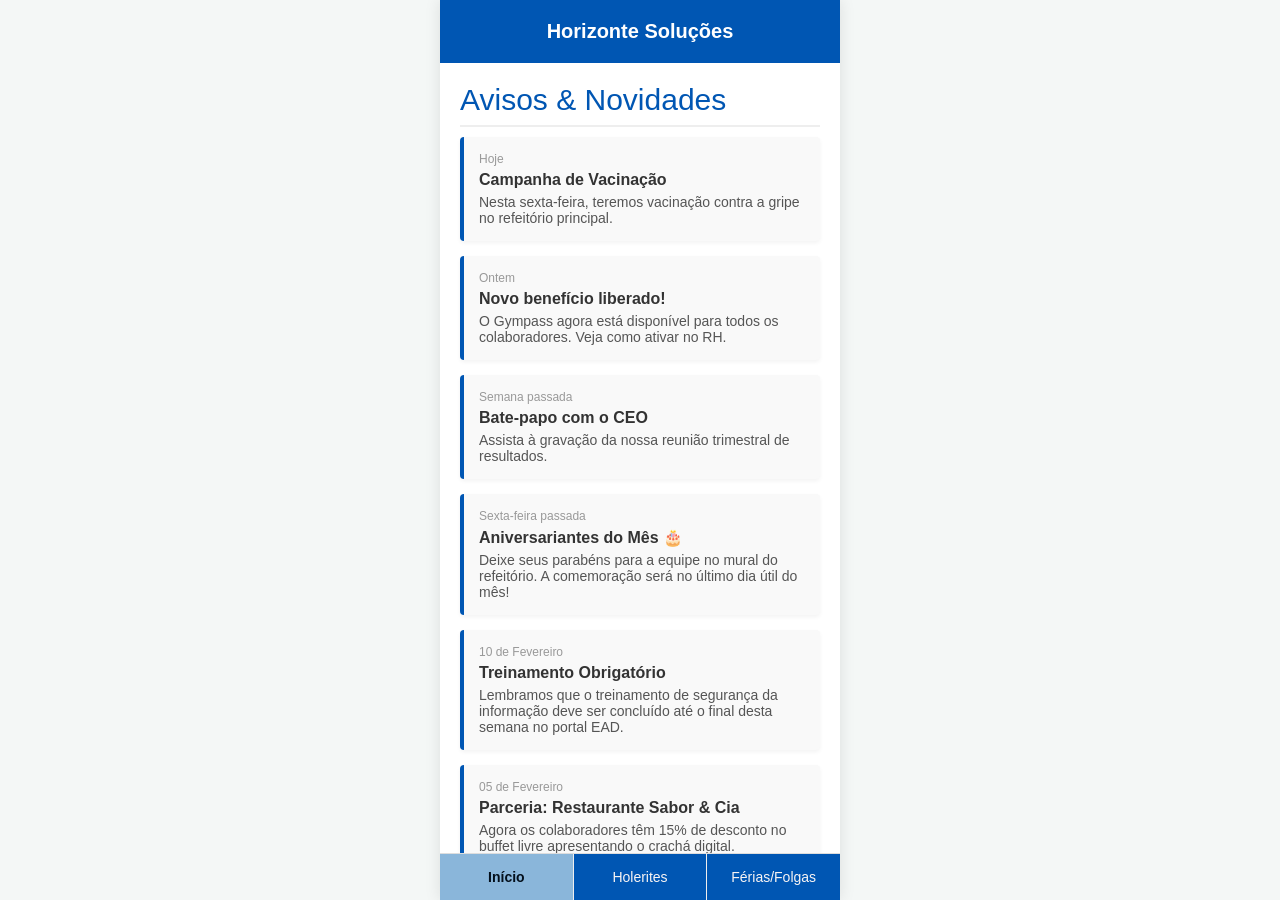
<file: index.html>
<!DOCTYPE html>
<html lang="pt-BR">
<head>
    <meta charset="UTF-8">
    <meta name="viewport" content="width=device-width, initial-scale=1.0">
    <title>App do Colaborador - Horizonte Soluções</title>
    <link rel="stylesheet" href="style.css">
</head>
<body>

    <div class="app-container">
        <div class="header">
             Horizonte Soluções
        </div>

        <div class="content">
            <div class="section-title">Avisos & Novidades</div>
            
            <div class="news-card">
                <span class="news-date">Hoje</span>
                <h3>Campanha de Vacinação</h3>
                <p>Nesta sexta-feira, teremos vacinação contra a gripe no refeitório principal.</p>
            </div>

            <div class="news-card">
                <span class="news-date">Ontem</span>
                <h3>Novo benefício liberado!</h3>
                <p>O Gympass agora está disponível para todos os colaboradores. Veja como ativar no RH.</p>
            </div>
            
            <div class="news-card">
                <span class="news-date">Semana passada</span>
                <h3>Bate-papo com o CEO</h3>
                <p>Assista à gravação da nossa reunião trimestral de resultados.</p>
            </div>

            <div class="news-card">
                <span class="news-date">Sexta-feira passada</span>
                <h3>Aniversariantes do Mês 🎂</h3>
                <p>Deixe seus parabéns para a equipe no mural do refeitório. A comemoração será no último dia útil do mês!</p>
            </div>

            <div class="news-card">
                <span class="news-date">10 de Fevereiro</span>
                <h3>Treinamento Obrigatório</h3>
                <p>Lembramos que o treinamento de segurança da informação deve ser concluído até o final desta semana no portal EAD.</p>
            </div>

            <div class="news-card">
                <span class="news-date">05 de Fevereiro</span>
                <h3>Parceria: Restaurante Sabor & Cia</h3>
                <p>Agora os colaboradores têm 15% de desconto no buffet livre apresentando o crachá digital.</p>
            </div>
        </div>

        <div class="bottom-nav">
            <a href="index.html" class="nav-item active">Início</a>
            <a href="holerites.html" class="nav-item">Holerites</a>
            <a href="ferias.html" class="nav-item">Férias/Folgas</a>
        </div>
    </div>

</body>

</html>
</file>
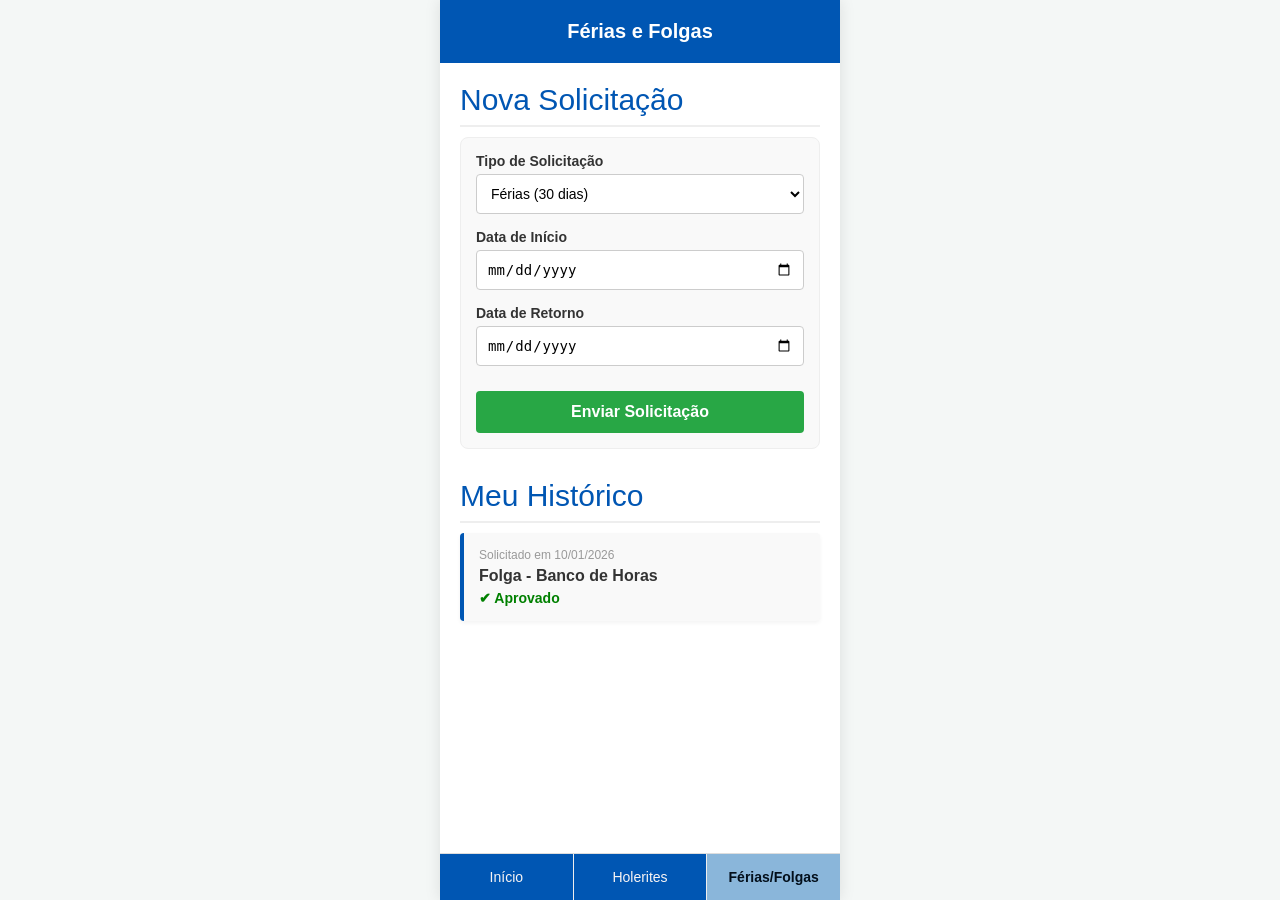
<file: ferias.html>
<!DOCTYPE html>
<html lang="pt-BR">
<head>
    <meta charset="UTF-8">
    <meta name="viewport" content="width=device-width, initial-scale=1.0">
    <title>Férias e Folgas - Grupo Horizonte</title>
    <link rel="stylesheet" href="style.css">
</head>
<body>

    <div class="app-container">
        <div class="header">
            Férias e Folgas
        </div>

        <div class="content">
            <div class="section-title">Nova Solicitação</div>
            
            <form class="form-container">
                <div class="form-group">
                    <label>Tipo de Solicitação</label>
                    <select class="form-input">
                        <option>Férias (30 dias)</option>
                        <option>Férias (15 dias)</option>
                        <option>Folga Banco de Horas</option>
                    </select>
                </div>

                <div class="form-group">
                    <label>Data de Início</label>
                    <input type="date" class="form-input">
                </div>

                <div class="form-group">
                    <label>Data de Retorno</label>
                    <input type="date" class="form-input">
                </div>

                <button type="button" class="btn-submit">Enviar Solicitação</button>
            </form>

            <div class="section-title" style="margin-top: 30px;">Meu Histórico</div>
            <div class="news-card">
                <span class="news-date">Solicitado em 10/01/2026</span>
                <h3>Folga - Banco de Horas</h3>
                <p style="color: green; font-weight: bold;">✔ Aprovado</p>
            </div>
        </div>

        <div class="bottom-nav">
            <a href="index.html" class="nav-item">Início</a>
            <a href="holerites.html" class="nav-item">Holerites</a>
            <a href="ferias.html" class="nav-item active">Férias/Folgas</a>
        </div>
    </div>

</body>
</html>
</file>
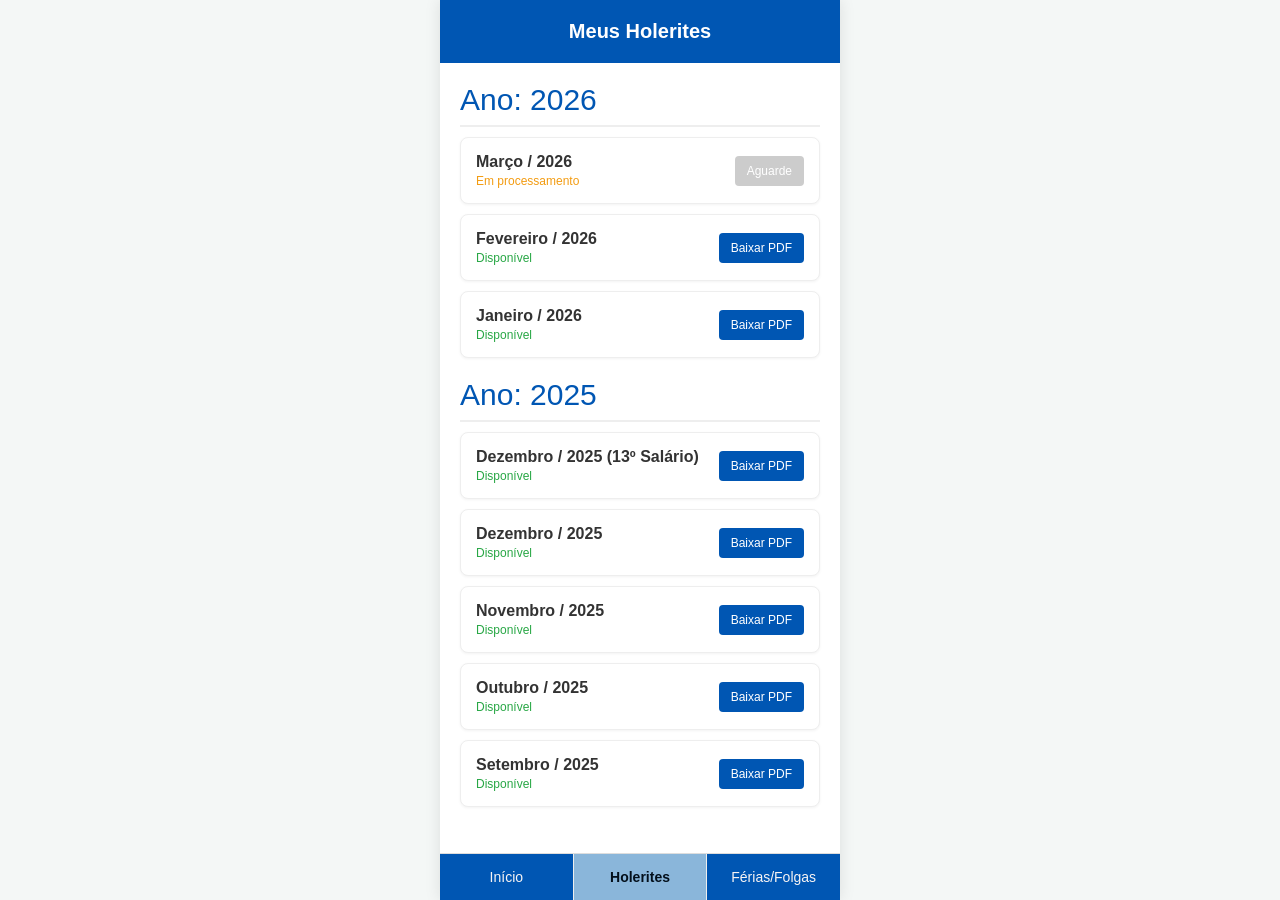
<file: holerites.html>
<!DOCTYPE html>
<html lang="pt-BR">
<head>
    <meta charset="UTF-8">
    <meta name="viewport" content="width=device-width, initial-scale=1.0">
    <title>Holerites - Victor´s Soluções</title>
    <link rel="stylesheet" href="style.css">
</head>
<body>

    <div class="app-container">
        <div class="header">
            Meus Holerites
        </div>

        <div class="content">
            <div class="section-title">Ano: 2026</div>
            
            <div class="list-item">
                <div class="item-info">
                    <strong>Março / 2026</strong>
                    <span style="color: #f39c12;">Em processamento</span>
                </div>
                <button class="btn-download" style="background-color: #ccc; cursor: not-allowed;">Aguarde</button>
            </div>

            <div class="list-item">
                <div class="item-info">
                    <strong>Fevereiro / 2026</strong>
                    <span>Disponível</span>
                </div>
                <button class="btn-download">Baixar PDF</button>
            </div>

            <div class="list-item">
                <div class="item-info">
                    <strong>Janeiro / 2026</strong>
                    <span>Disponível</span>
                </div>
                <button class="btn-download">Baixar PDF</button>
            </div>

            <div class="section-title" style="margin-top: 20px;">Ano: 2025</div>

            <div class="list-item">
                <div class="item-info">
                    <strong>Dezembro / 2025 (13º Salário)</strong>
                    <span>Disponível</span>
                </div>
                <button class="btn-download">Baixar PDF</button>
            </div>

            <div class="list-item">
                <div class="item-info">
                    <strong>Dezembro / 2025</strong>
                    <span>Disponível</span>
                </div>
                <button class="btn-download">Baixar PDF</button>
            </div>

            <div class="list-item">
                <div class="item-info">
                    <strong>Novembro / 2025</strong>
                    <span>Disponível</span>
                </div>
                <button class="btn-download">Baixar PDF</button>
            </div>

            <div class="list-item">
                <div class="item-info">
                    <strong>Outubro / 2025</strong>
                    <span>Disponível</span>
                </div>
                <button class="btn-download">Baixar PDF</button>
            </div>
            
            <div class="list-item">
                <div class="item-info">
                    <strong>Setembro / 2025</strong>
                    <span>Disponível</span>
                </div>
                <button class="btn-download">Baixar PDF</button>
            </div>
        </div>

        <div class="bottom-nav">
            <a href="index.html" class="nav-item">Início</a>
            <a href="holerites.html" class="nav-item active">Holerites</a>
            <a href="ferias.html" class="nav-item">Férias/Folgas</a>
        </div>
    </div>

</body>
</html>
</file>
<file: style.css>
/* =========================================
   ESTILOS GERAIS (Base do App)
========================================= */

body {
    font-family: Arial, sans-serif;
    margin: 0;
    background-color: #f4f7f6;
    color: #333;
    display: flex;
    justify-content: center;
}

.app-container {
    width: 100%;
    max-width: 400px;
    height: 100vh;
    background-color: #fff;
    position: relative;
    box-shadow: 0 0 15px rgba(0,0,0,0.1);
    display: flex;
    flex-direction: column;
}

/* =========================================
   CABEÇALHO
========================================= */

.header {
    background-color: #0056b3;
    color: white;
    padding: 20px;
    text-align: center;
    font-size: 20px;
    font-weight: bold;
}

/* =========================================
   CONTEÚDO E MURAL DE NOTÍCIAS
========================================= */

.content {
    padding: 20px;
    flex-grow: 1;
    overflow-y: auto;
    padding-bottom: 70px; /* Espaço para o menu inferior não cobrir o texto */
}

.section-title {
    font-size: 30px;
    color: #0056b3;
    margin-bottom: 10px;
    border-bottom: 2px solid #eee;
    padding-bottom: 8px;
}

.news-card {
    background-color: #f9f9f9;
    border-left: 4px solid #0056b3;
    padding: 15px;
    margin-bottom: 15px;
    border-radius: 4px;
    box-shadow: 0 2px 4px rgba(0,0,0,0.05);
}

.news-card h3 {
    margin: 0 0 5px 0;
    font-size: 16px;
}

.news-card p {
    margin: 0;
    font-size: 14px;
    color: #555;
}

.news-date {
    font-size: 12px;
    color: #999;
    margin-bottom: 5px;
    display: block;
}

/* =========================================
   MENU INFERIOR (Navegação)
========================================= */

.bottom-nav {
    position: absolute;
    bottom: 0;
    width: 100%;
    background-color: #0056b3;
    display: flex;
    border-top: 1px solid #ddd;
}

.nav-item {
    flex: 1;
    text-align: center;
    padding: 15px 0;
    color: #f7f4f4;
    text-decoration: none;
    font-size: 14px;
    border-right: 1px solid #eee;
}

.nav-item:last-child {
    border-right: none;
}

.nav-item.active {
    color: #030f1b;
    font-weight: bold;
    background-color: #8ab6da;
}

/* =========================================
   TELA: HOLERITES
========================================= */

.list-item {
    background-color: #fff;
    border: 1px solid #eee;
    padding: 15px;
    margin-bottom: 10px;
    border-radius: 8px;
    display: flex;
    justify-content: space-between;
    align-items: center;
    box-shadow: 0 1px 3px rgba(0,0,0,0.05);
}

.item-info {
    display: flex;
    flex-direction: column;
}

.item-info span {
    font-size: 12px;
    color: #28a745; /* Cor verde para "Disponível" */
    margin-top: 3px;
}

.btn-download {
    background-color: #0056b3;
    color: white;
    border: none;
    padding: 8px 12px;
    border-radius: 4px;
    cursor: pointer;
    font-size: 12px;
}

/* =========================================
   TELA: FÉRIAS E FOLGAS (Formulário)
========================================= */

.form-container {
    background-color: #f9f9f9;
    padding: 15px;
    border-radius: 8px;
    border: 1px solid #eee;
}

.form-group {
    margin-bottom: 15px;
    display: flex;
    flex-direction: column;
}

.form-group label {
    font-size: 14px;
    color: #333;
    margin-bottom: 5px;
    font-weight: bold;
}

.form-input {
    padding: 10px;
    border: 1px solid #ccc;
    border-radius: 4px;
    font-size: 14px;
    background-color: #fff;
}

.btn-submit {
    background-color: #28a745;
    color: white;
    border: none;
    padding: 12px;
    width: 100%;
    border-radius: 4px;
    font-size: 16px;
    font-weight: bold;
    cursor: pointer;
    margin-top: 10px;
}
</file>
